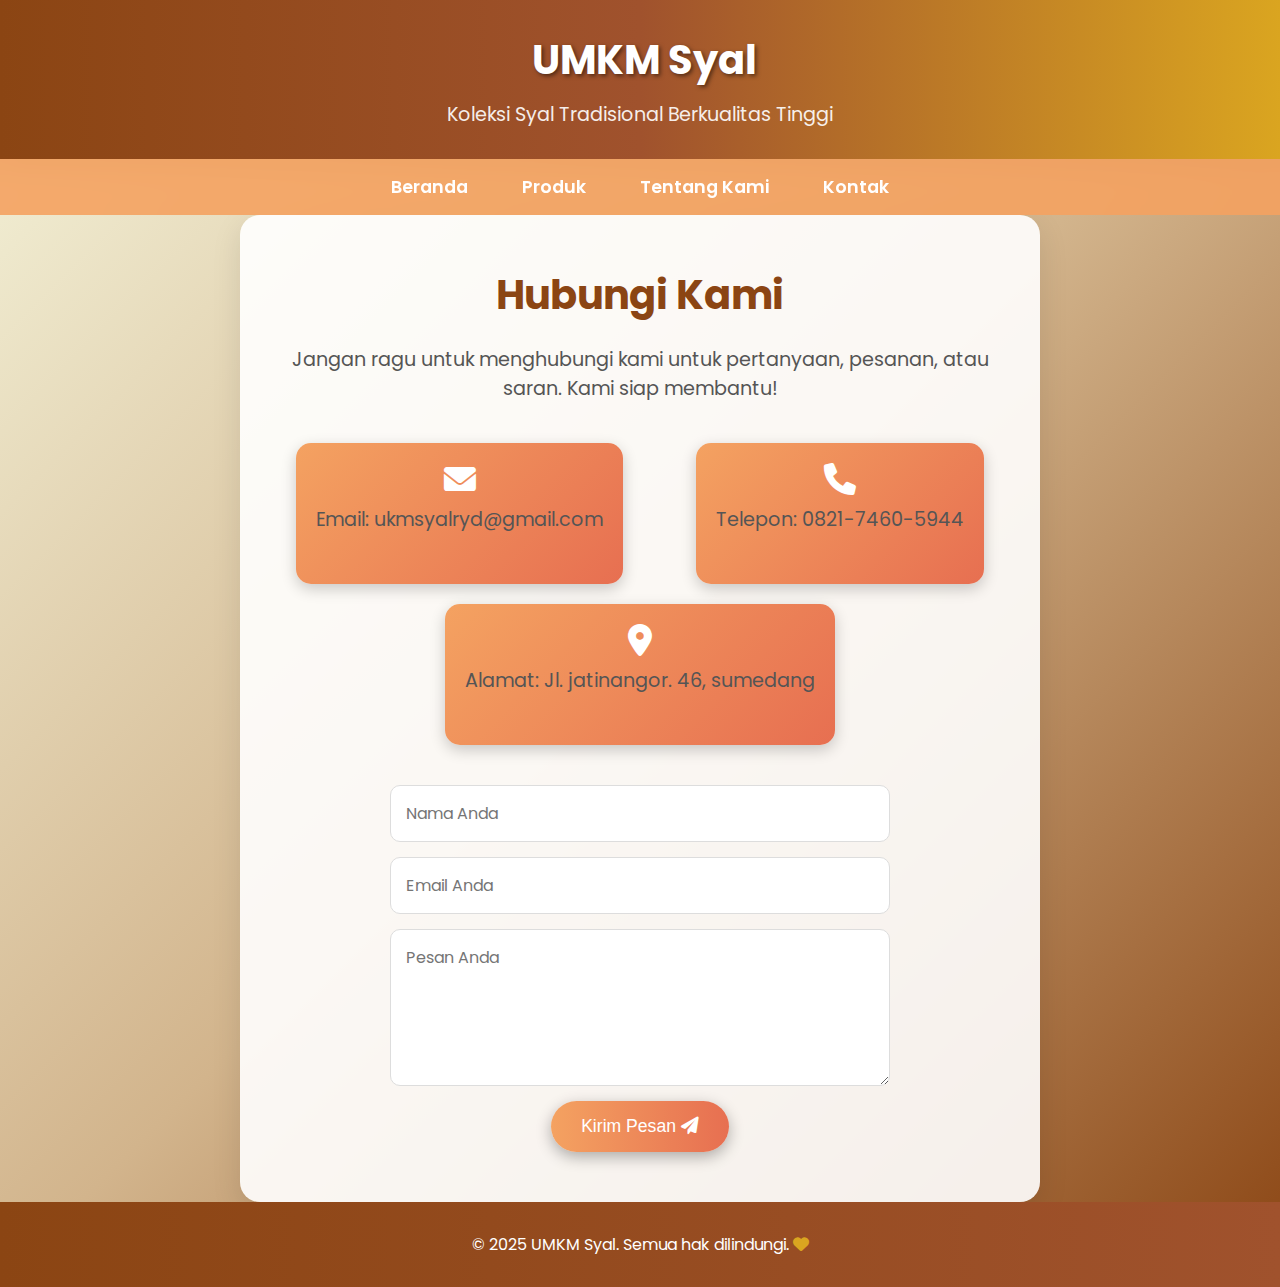
<file: kontak.html>
<!DOCTYPE html>
<html lang="id">
<head>
    <meta charset="UTF-8">
    <meta name="viewport" content="width=device-width, initial-scale=1.0">
    <title>UMKM Syal - Kontak</title>
    <link href="https://fonts.googleapis.com/css2?family=Poppins:wght@300;400;600;700&display=swap" rel="stylesheet">
    <link rel="stylesheet" href="https://cdnjs.cloudflare.com/ajax/libs/font-awesome/6.0.0/css/all.min.css">
    <style>
        * { margin: 0; padding: 0; box-sizing: border-box; }
        body { font-family: 'Poppins', sans-serif; background: linear-gradient(135deg, #f5f5dc 0%, #d2b48c 50%, #8b4513 100%); color: #333; overflow-x: hidden; }
        header { background: linear-gradient(90deg, #8b4513, #a0522d, #daa520); color: white; padding: 30px 20px; text-align: center; box-shadow: 0 4px 15px rgba(0,0,0,0.3); animation: slideIn 1s ease-out; }
        header h1 { font-size: 2.5em; font-weight: 700; text-shadow: 2px 2px 4px rgba(0,0,0,0.5); }
        header p { font-size: 1.2em; margin-top: 10px; opacity: 0.9; }
        nav { background: rgba(244, 162, 97, 0.9); padding: 15px; text-align: center; backdrop-filter: blur(10px); position: sticky; top: 0; z-index: 100; }
        nav a { color: white; margin: 0 25px; text-decoration: none; font-weight: 600; font-size: 1.1em; transition: all 0.4s ease; position: relative; }
        nav a:hover { color: #daa520; transform: scale(1.1) rotate(2deg); }
        nav a::after { content: ''; position: absolute; width: 0; height: 2px; bottom: -5px; left: 50%; background: #daa520; transition: all 0.4s ease; }
        nav a:hover::after { width: 100%; left: 0; }
        .kontak { padding: 50px 20px; background: rgba(255,255,255,0.9); text-align: center; max-width: 800px; margin: 0 auto; border-radius: 20px; box-shadow: 0 10px 30px rgba(0,0,0,0.1); animation: fadeInUp 1.5s ease-out; }
        .kontak h2 { font-size: 2.5em; margin-bottom: 20px; color: #8b4513; }
        .kontak p { font-size: 1.2em; margin-bottom: 30px; color: #555; }
        .kontak .info { display: flex; justify-content: space-around; margin-bottom: 30px; flex-wrap: wrap; }
        .kontak .info div { margin: 10px; padding: 20px; background: linear-gradient(135deg, #f4a261, #e76f51); color: white; border-radius: 15px; box-shadow: 0 5px 15px rgba(0,0,0,0.2); transition: transform 0.3s ease; }
        .kontak .info div:hover { transform: translateY(-5px); }
        .kontak .info i { font-size: 2em; margin-bottom: 10px; }
        form { display: flex; flex-direction: column; align-items: center; }
        form input, form textarea { width: 100%; max-width: 500px; margin-bottom: 15px; padding: 15px; border: 1px solid #ddd; border-radius: 10px; font-family: 'Poppins', sans-serif; font-size: 1em; transition: border-color 0.3s ease; }
        form input:focus, form textarea:focus { border-color: #e76f51; outline: none; box-shadow: 0 0 10px rgba(230, 111, 81, 0.5); }
        form button { padding: 15px 30px; background: linear-gradient(90deg, #f4a261, #e76f51); color: white; border: none; border-radius: 50px; font-size: 1.1em; cursor: pointer; transition: all 0.3s ease; box-shadow: 0 5px 15px rgba(0,0,0,0.3); }
        form button:hover { transform: translateY(-5px); box-shadow: 0 10px 25px rgba(0,0,0,0.4); }
        footer { background: linear-gradient(90deg, #8b4513, #a0522d); color: white; text-align: center; padding: 30px 20px; }
        footer p { font-size: 1em; }
        footer i { color: #daa520; }
        @keyframes slideIn { from { transform: translateY(-50px); opacity: 0; } to { transform: translateY(0); opacity: 1; } }
        @keyframes fadeInUp { from { transform: translateY(50px); opacity: 0; } to { transform: translateY(0); opacity: 1; } }
        @media (max-width: 768px) { header h1 { font-size: 2em; } nav a { margin: 0 15px; } .kontak { padding: 30px 15px; } .kontak .info { flex-direction: column; } form input, form textarea { max-width: 100%; } }
    </style>
</head>
<body>
    <header>
        <h1><i class="fas fa-scarf"></i> UMKM Syal</h1>
        <p>Koleksi Syal Tradisional Berkualitas Tinggi</p>
    </header>
    <nav>
        <a href="index.html">Beranda</a>
        <a href="produk.html">Produk</a>
        <a href="tentang.html">Tentang Kami</a>
        <a href="kontak.html">Kontak</a>
    </nav>
    <section class="kontak">
        <h2>Hubungi Kami</h2>
        <p>Jangan ragu untuk menghubungi kami untuk pertanyaan, pesanan, atau saran. Kami siap membantu!</p>
        <div class="info">
            <div>
                <i class="fas fa-envelope"></i>
                <p>Email: ukmsyalryd@gmail.com</p>
            </div>
            <div>
                <i class="fas fa-phone"></i>
                <p>Telepon: 0821-7460-5944</p>
            </div>
            <div>
                <i class="fas fa-map-marker-alt"></i>
                <p>Alamat: Jl. jatinangor. 46, sumedang</p>
            </div>
        </div>
        <form action="#" method="post">
            <input type="text" name="nama" placeholder="Nama Anda" required>
            <input type="email" name="email" placeholder="Email Anda" required>
            <textarea name="pesan" rows="5" placeholder="Pesan Anda" required></textarea>
            <button type="submit">Kirim Pesan <i class="fas fa-paper-plane"></i></button>
        </form>
    </section>
    <footer>
        <p>&copy; 2025 UMKM Syal. Semua hak dilindungi. <i class="fas fa-heart"></i></p>
    </footer>
</body>
</html>
</file>
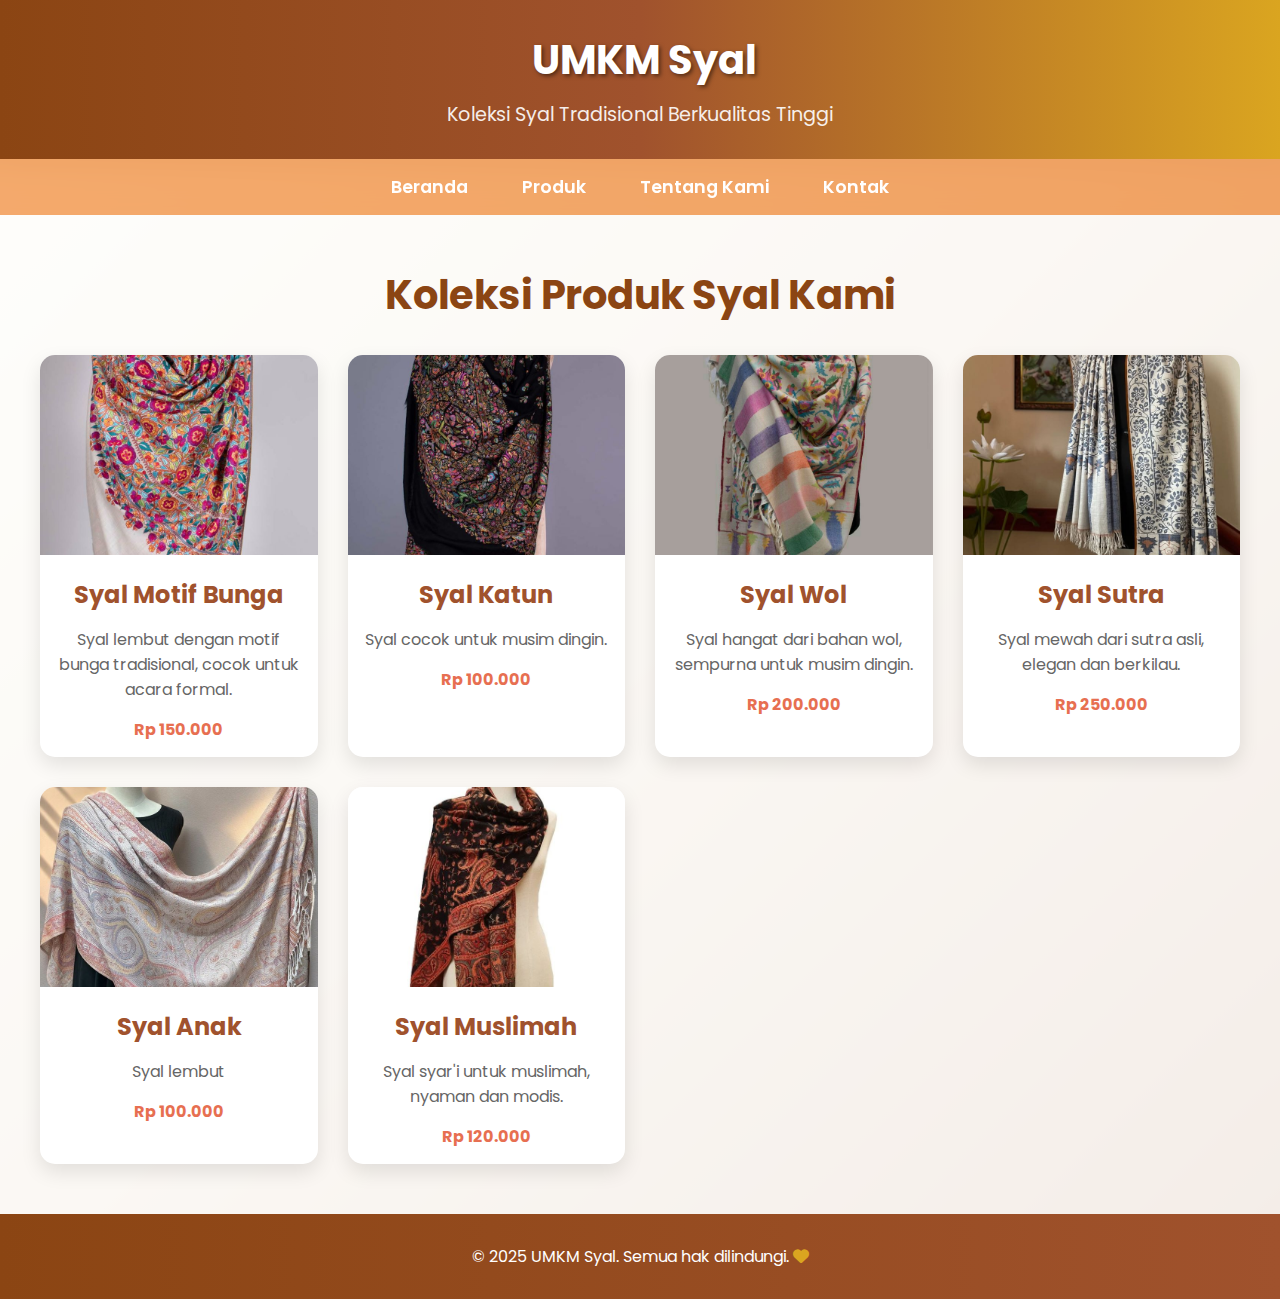
<file: produk.html>
<!DOCTYPE html>
<html lang="id">
<head>
    <meta charset="UTF-8">
    <meta name="viewport" content="width=device-width, initial-scale=1.0">
    <title>UMKM Syal - Produk</title>
    <link href="https://fonts.googleapis.com/css2?family=Poppins:wght@300;400;600;700&display=swap" rel="stylesheet">
    <link rel="stylesheet" href="https://cdnjs.cloudflare.com/ajax/libs/font-awesome/6.0.0/css/all.min.css">
    <link rel="stylesheet" href="style.css">
    <style>
        .produk { 
            padding: 50px 20px; 
            background: rgba(255,255,255,0.9); 
            text-align: center; 
        }
        .produk h2 { 
            font-size: 2.5em; 
            margin-bottom: 30px; 
            color: #8b4513; 
        }
        .grid { 
            display: grid; 
            grid-template-columns: repeat(auto-fit, minmax(250px, 1fr)); 
            gap: 30px; 
            max-width: 1200px; 
            margin: 0 auto; 
        }
        .item { 
            background: white; 
            border-radius: 15px; 
            overflow: hidden; 
            box-shadow: 0 8px 20px rgba(0,0,0,0.1); 
            transition: all 0.4s ease; 
            position: relative; 
        }
        .item:hover { 
            transform: translateY(-10px) scale(1.05); 
            box-shadow: 0 15px 30px rgba(0,0,0,0.2); 
        }
        .item img { 
            width: 100%; 
            height: 200px; 
            object-fit: cover; 
        }
        .item h3 { 
            padding: 15px; 
            font-size: 1.5em; 
            color: #a0522d; 
        }
        .item p { 
            padding: 0 15px 15px; 
            color: #666; 
        }
        .item .price { 
            font-weight: 700; 
            color: #e76f51; 
        }
        @media (max-width: 768px) { 
            .grid { grid-template-columns: 1fr; } 
        }
    </style>
</head>
<body>
    <header>
        <h1><i class="fas fa-scarf"></i> UMKM Syal</h1>
        <p>Koleksi Syal Tradisional Berkualitas Tinggi</p>
    </header>
    <nav>
        <a href="index.html">Beranda</a>
        <a href="produk.html">Produk</a>
        <a href="tentang.html">Tentang Kami</a>
        <a href="kontak.html">Kontak</a>
    </nav>
    <section class="produk">
        <h2>Koleksi Produk Syal Kami</h2>
        <div class="grid">
            <div class="item">
                <img src="gambar/gambar 1.jpg" alt="Syal Motif Bunga">
                <h3>Syal Motif Bunga</h3>
                <p>Syal lembut dengan motif bunga tradisional, cocok untuk acara formal.</p>
                <p class="price">Rp 150.000</p>
            </div>
            <div class="item">
                <img src="gambar/gambar 2.jpg" alt="Syal Tebal">
                <h3>Syal Katun</h3>
                <p>Syal cocok untuk musim dingin.</p>
                <p class="price">Rp 100.000</p>
            </div>
            <div class="item">
                <img src="gambar/gambar 3.jpg" alt="Syal Wol">
                <h3>Syal Wol</h3>
                <p>Syal hangat dari bahan wol, sempurna untuk musim dingin.</p>
                <p class="price">Rp 200.000</p>
            </div>
            <div class="item">
                <img src="gambar/gambar 4.jpg" alt="Syal Sutra">
                <h3>Syal Sutra</h3>
                <p>Syal mewah dari sutra asli, elegan dan berkilau.</p>
                <p class="price">Rp 250.000</p>
            </div>
            <div class="item">
                <img src="gambar/gambar 5.jpg" alt="Syal pink jambu">
                <h3>Syal Anak</h3>
                <p>Syal lembut</p>
                <p class="price">Rp 100.000</p>
            </div>
            <div class="item">
                <img src="gambar/gambar 6.jpg" alt="Syal Muslimah">
                <h3>Syal Muslimah</h3>
                <p>Syal syar'i untuk muslimah, nyaman dan modis.</p>
                <p class="price">Rp 120.000</p>
            </div>
            </div>
        </div>
    </section>
    <footer>
        <p>&copy; 2025 UMKM Syal. Semua hak dilindungi. <i class="fas fa-heart"></i></p>
    </footer>
</body>
</html>
</file>
<file: style.css>
/* Reset dan Body Umum */
* { margin: 0; padding: 0; box-sizing: border-box; }
body { 
    font-family: 'Poppins', sans-serif; 
    background: linear-gradient(135deg, #f5f5dc 0%, #d2b48c 50%, #8b4513 100%); 
    color: #333; 
    overflow-x: hidden; 
}

/* Header */
header { 
    background: linear-gradient(90deg, #8b4513, #a0522d, #daa520); 
    color: white; 
    padding: 30px 20px; 
    text-align: center; 
    box-shadow: 0 4px 15px rgba(0,0,0,0.3); 
    animation: slideIn 1s ease-out; 
}
header h1 { 
    font-size: 2.5em; 
    font-weight: 700; 
    text-shadow: 2px 2px 4px rgba(0,0,0,0.5); 
}
header p { 
    font-size: 1.2em; 
    margin-top: 10px; 
    opacity: 0.9; 
}

/* Navigasi */
nav { 
    background: rgba(244, 162, 97, 0.9); 
    padding: 15px; 
    text-align: center; 
    backdrop-filter: blur(10px); 
    position: sticky; 
    top: 0; 
    z-index: 100; 
}
nav a { 
    color: white; 
    margin: 0 25px; 
    text-decoration: none; 
    font-weight: 600; 
    font-size: 1.1em; 
    transition: all 0.4s ease; 
    position: relative; 
}
nav a:hover { 
    color: #daa520; 
    transform: scale(1.1) rotate(2deg); 
}
nav a::after { 
    content: ''; 
    position: absolute; 
    width: 0; 
    height: 2px; 
    bottom: -5px; 
    left: 50%; 
    background: #daa520; 
    transition: all 0.4s ease; 
}
nav a:hover::after { 
    width: 100%; 
    left: 0; 
}

/* Footer */
footer { 
    background: linear-gradient(90deg, #8b4513, #a0522d); 
    color: white; 
    text-align: center; 
    padding: 30px 20px; 
}
footer p { 
    font-size: 1em; 
}
footer i { 
    color: #daa520; 
}

/* Animasi Umum */
@keyframes slideIn { 
    from { transform: translateY(-50px); opacity: 0; } 
    to { transform: translateY(0); opacity: 1; } 
}
@keyframes fadeInUp { 
    from { transform: translateY(50px); opacity: 0; } 
    to { transform: translateY(0); opacity: 1; } 
}

/* Responsivitas Umum */
@media (max-width: 768px) { 
    header h1 { font-size: 2em; } 
    nav a { margin: 0 15px; } 
}
</file>
